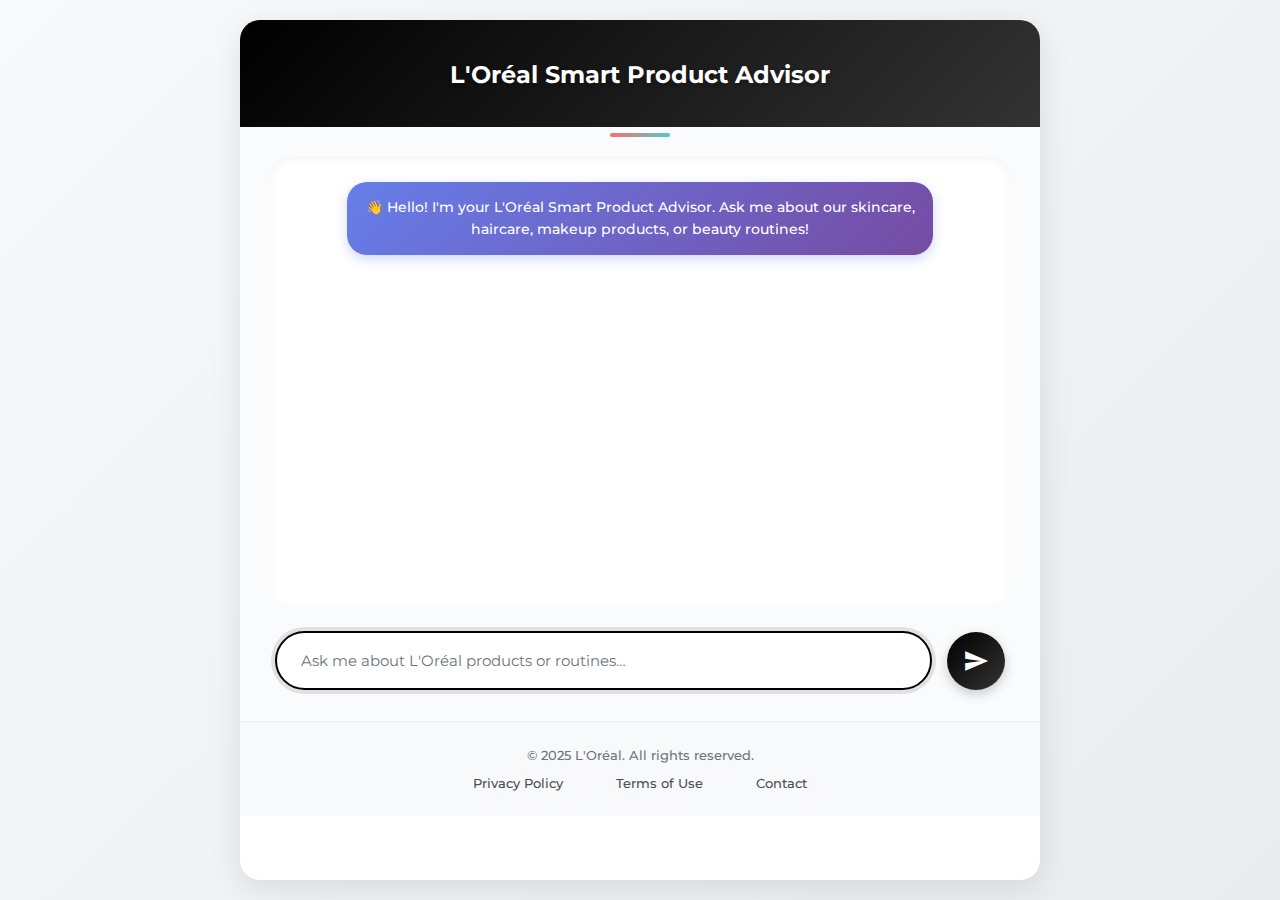
<file: standalone.html>
<!DOCTYPE html>
<html lang="en">
  <head>
    <meta charset="UTF-8" />
    <meta name="viewport" content="width=device-width, initial-scale=1.0" />
    <title>L'Oréal Smart Product Advisor</title>
    <link
      href="https://fonts.googleapis.com/icon?family=Material+Icons"
      rel="stylesheet"
    />
    <link
      href="https://fonts.googleapis.com/css2?family=Montserrat:wght@300;400;500;600;700&display=swap"
      rel="stylesheet"
    />
    <style>
      /* —— basic reset —— */
      * {
        box-sizing: border-box;
        margin: 0;
        padding: 0;
      }

      /* —— body + fonts —— */
      body {
        font-family: "Montserrat", Arial, Helvetica, sans-serif;
        color: #333;
        display: flex;
        justify-content: center;
        background: linear-gradient(135deg, #f8f9fa 0%, #e9ecef 100%);
        min-height: 100vh;
        padding: 20px 0;
      }

      .page-wrapper {
        width: 95%;
        max-width: 800px;
        background: #ffffff;
        border-radius: 20px;
        box-shadow: 0 8px 32px rgba(0, 0, 0, 0.1);
        overflow: hidden;
      }

      /* header */
      .site-header {
        text-align: center;
        padding: 40px 30px 30px;
        background: linear-gradient(135deg, #000000 0%, #333333 100%);
        color: white;
        position: relative;
      }

      .site-header::after {
        content: "";
        position: absolute;
        bottom: -10px;
        left: 50%;
        transform: translateX(-50%);
        width: 60px;
        height: 4px;
        background: linear-gradient(90deg, #ff6b6b, #4ecdc4);
        border-radius: 2px;
      }

      .brand-logo {
        max-width: 120px;
        height: auto;
        margin-bottom: 15px;
        filter: brightness(0) invert(1);
      }

      .site-title {
        font-size: 24px;
        font-weight: 700;
        margin-bottom: 8px;
        color: #ffffff;
        text-shadow: 0 2px 4px rgba(0, 0, 0, 0.3);
      }

      /* chat window */
      .chatbox {
        margin: 0;
        padding: 30px;
        background: #fafbfc;
      }

      .chat-window {
        height: 450px;
        border: none;
        border-radius: 20px;
        padding: 25px;
        font-size: 15px;
        line-height: 1.6;
        overflow-y: auto;
        background: #ffffff;
        box-shadow: inset 0 2px 8px rgba(0, 0, 0, 0.05);
        position: relative;
      }

      .chat-window::-webkit-scrollbar {
        width: 6px;
      }

      .chat-window::-webkit-scrollbar-track {
        background: #f1f3f4;
        border-radius: 3px;
      }

      .chat-window::-webkit-scrollbar-thumb {
        background: #c1c8cd;
        border-radius: 3px;
      }

      .chat-window::-webkit-scrollbar-thumb:hover {
        background: #a8b2b9;
      }

      /* messages */
      .msg {
        margin-bottom: 20px;
        line-height: 1.6;
        max-width: 75%;
        padding: 14px 18px;
        border-radius: 20px;
        position: relative;
        word-wrap: break-word;
        animation: slideIn 0.5s ease-out;
        box-shadow: 0 2px 8px rgba(0, 0, 0, 0.1);
      }

      @keyframes slideIn {
        from {
          opacity: 0;
          transform: translateY(20px) scale(0.9);
        }
        to {
          opacity: 1;
          transform: translateY(0) scale(1);
        }
      }

      @keyframes fadeInScale {
        from {
          opacity: 0;
          transform: scale(0.8);
        }
        to {
          opacity: 1;
          transform: scale(1);
        }
      }

      /* Thinking animation */
      .msg.thinking {
        animation: slideIn 0.3s ease-out;
        background: linear-gradient(135deg, #667eea 0%, #764ba2 100%);
        color: #ffffff;
        margin-left: 0;
        margin-right: auto;
        border-bottom-left-radius: 8px;
        position: relative;
        overflow: hidden;
      }

      .msg.thinking::before {
        content: "";
        position: absolute;
        top: 0;
        left: -100%;
        width: 100%;
        height: 100%;
        background: linear-gradient(
          90deg,
          transparent,
          rgba(255, 255, 255, 0.2),
          transparent
        );
        animation: shimmer 1.5s infinite;
      }

      @keyframes shimmer {
        0% {
          left: -100%;
        }
        100% {
          left: 100%;
        }
      }

      .thinking-dots {
        display: inline-flex;
        align-items: center;
        gap: 4px;
      }

      .thinking-dots::after {
        content: "";
        display: inline-block;
        width: 4px;
        height: 4px;
        border-radius: 50%;
        background: currentColor;
        animation: thinkingDots 1.4s infinite ease-in-out;
      }

      .thinking-dots::before {
        content: "";
        display: inline-block;
        width: 4px;
        height: 4px;
        border-radius: 50%;
        background: currentColor;
        margin-right: 4px;
        animation: thinkingDots 1.4s infinite ease-in-out;
        animation-delay: -0.2s;
      }

      .thinking-icon {
        display: inline-block;
        animation: thinkingPulse 1.5s infinite ease-in-out;
        margin-right: 8px;
      }

      @keyframes thinkingPulse {
        0%,
        100% {
          transform: scale(1);
          opacity: 1;
        }
        50% {
          transform: scale(1.1);
          opacity: 0.8;
        }
      }

      @keyframes thinkingDots {
        0%,
        80%,
        100% {
          transform: scale(0);
          opacity: 0.5;
        }
        40% {
          transform: scale(1);
          opacity: 1;
        }
      }

      /* AI response animation */
      .msg.ai.typing {
        position: relative;
        animation: fadeInScale 0.5s ease-out;
      }

      .msg.ai.typing::after {
        content: "";
        display: inline-block;
        width: 3px;
        height: 20px;
        background: #333333;
        margin-left: 2px;
        animation: typingCursor 1s infinite;
        vertical-align: middle;
        border-radius: 1px;
      }

      @keyframes typingCursor {
        0%,
        50% {
          opacity: 1;
        }
        51%,
        100% {
          opacity: 0;
        }
      }

      .msg.user {
        background: linear-gradient(135deg, #000000 0%, #333333 100%);
        color: #ffffff;
        margin-left: auto;
        margin-right: 0;
        border-bottom-right-radius: 8px;
        position: relative;
      }

      .msg.user::after {
        content: "";
        position: absolute;
        bottom: 0;
        right: -8px;
        width: 0;
        height: 0;
        border: 8px solid transparent;
        border-left-color: #333333;
        border-bottom: none;
      }

      .msg.ai {
        background: linear-gradient(135deg, #f8f9fa 0%, #e9ecef 100%);
        color: #2c3e50;
        margin-left: 0;
        margin-right: auto;
        border-bottom-left-radius: 8px;
        border: 1px solid #dee2e6;
        position: relative;
      }

      .msg.ai::after {
        content: "";
        position: absolute;
        bottom: 0;
        left: -9px;
        width: 0;
        height: 0;
        border: 8px solid transparent;
        border-right-color: #e9ecef;
        border-bottom: none;
      }

      .msg.system {
        background: linear-gradient(135deg, #667eea 0%, #764ba2 100%);
        color: #ffffff;
        text-align: center;
        margin: 0 auto 25px;
        border-radius: 20px;
        font-size: 14px;
        max-width: 85%;
        font-weight: 500;
        box-shadow: 0 4px 12px rgba(102, 126, 234, 0.3);
      }

      /* input row */
      .chat-form {
        display: flex;
        gap: 15px;
        margin-top: 25px;
        padding: 0 5px;
      }

      .chat-form input {
        flex: 1;
        padding: 18px 24px;
        border: 2px solid #e9ecef;
        border-radius: 30px;
        font-size: 15px;
        font-family: "Montserrat", Arial, Helvetica, sans-serif;
        transition: all 0.3s ease;
        background: #ffffff;
        box-shadow: 0 2px 8px rgba(0, 0, 0, 0.05);
      }

      .chat-form input:focus {
        outline: none;
        border-color: #000000;
        box-shadow: 0 0 0 4px rgba(0, 0, 0, 0.1);
        transform: translateY(-1px);
      }

      .chat-form input::placeholder {
        color: #6c757d;
        font-weight: 400;
      }

      .chat-form button {
        font-size: 20px;
        background: linear-gradient(135deg, #000000 0%, #333333 100%);
        color: #fff;
        border: none;
        border-radius: 50%;
        padding: 15px;
        width: 58px;
        height: 58px;
        display: flex;
        align-items: center;
        justify-content: center;
        cursor: pointer;
        transition: all 0.3s ease;
        box-shadow: 0 4px 12px rgba(0, 0, 0, 0.2);
        position: relative;
        overflow: hidden;
      }

      .chat-form button::before {
        content: "";
        position: absolute;
        top: 0;
        left: -100%;
        width: 100%;
        height: 100%;
        background: linear-gradient(
          90deg,
          transparent,
          rgba(255, 255, 255, 0.2),
          transparent
        );
        transition: left 0.5s;
      }

      .chat-form button:hover::before {
        left: 100%;
      }

      .chat-form button .material-icons {
        font-size: 26px;
        z-index: 1;
      }

      .chat-form button:hover {
        background: linear-gradient(135deg, #333333 0%, #000000 100%);
        transform: translateY(-3px);
        box-shadow: 0 6px 20px rgba(0, 0, 0, 0.3);
      }

      .chat-form button:active {
        transform: translateY(-1px);
        box-shadow: 0 3px 10px rgba(0, 0, 0, 0.2);
      }

      .chat-form button:focus {
        outline: none;
        box-shadow: 0 0 0 4px rgba(0, 0, 0, 0.2);
      }

      /* visually hidden */
      .visually-hidden {
        position: absolute;
        width: 1px;
        height: 1px;
        padding: 0;
        margin: -1px;
        overflow: hidden;
        clip: rect(0, 0, 0, 0);
        white-space: nowrap;
        border: 0;
      }

      /* footer */
      .site-footer {
        margin: 0;
        text-align: center;
        font-size: 13px;
        color: #6c757d;
        background: #f8f9fa;
        padding: 25px 30px;
        border-top: 1px solid #e9ecef;
      }

      .site-footer p {
        margin-bottom: 12px;
        font-weight: 500;
      }

      .site-footer nav {
        margin-top: 12px;
      }

      .site-footer a {
        margin: 0 15px;
        color: #495057;
        text-decoration: none;
        font-weight: 500;
        transition: all 0.3s ease;
        padding: 5px 10px;
        border-radius: 15px;
      }

      .site-footer a:hover {
        color: #000000;
        background: rgba(0, 0, 0, 0.05);
        transform: translateY(-1px);
      }
    </style>
  </head>

  <body>
    <div class="page-wrapper">
      <!------- Header / Branding ------->
      <header class="site-header">
        <h1 class="site-title">L'Oréal Smart Product Advisor</h1>
      </header>

      <!------- Chat Area ------->
      <main>
        <section class="chatbox">
          <div id="chatWindow" class="chat-window">
            <!-- messages will be appended here via JS -->
          </div>

          <form id="chatForm" class="chat-form">
            <label for="userInput" class="visually-hidden">Message</label>
            <input
              id="userInput"
              name="userInput"
              type="text"
              placeholder="Ask me about L'Oréal products or routines…"
              autocomplete="off"
              required
            />
            <button type="submit" id="sendBtn">
              <span class="material-icons">send</span>
              <span class="visually-hidden">Send</span>
            </button>
          </form>
        </section>
      </main>

      <!------- Footer Links ------->
      <footer class="site-footer">
        <p>&copy; 2025 L'Oréal. All rights reserved.</p>
        <nav>
          <a href="#">Privacy Policy</a>
          <a href="#">Terms of Use</a>
          <a href="#">Contact</a>
        </nav>
      </footer>
    </div>

    <script>
      // Embedded configuration
      const CLOUDFLARE_WORKER_URL =
        "https://loreal-chatbot-api.mmzuhd.workers.dev/";

      /* DOM elements */
      const chatForm = document.getElementById("chatForm");
      const userInput = document.getElementById("userInput");
      const chatWindow = document.getElementById("chatWindow");

      // Conversation history to maintain context
      let conversationHistory = [
        {
          role: "system",
          content:
            "You are a helpful L'Oréal product advisor. You only answer questions about L'Oréal products, beauty routines, skincare, haircare, and makeup. If someone asks about anything unrelated to L'Oréal or beauty, politely redirect them to ask about L'Oréal products instead. Keep your responses helpful, friendly, and focused on L'Oréal's product lines and beauty advice.",
        },
      ];

      // Set initial message
      function addMessage(content, type = "system") {
        const messageDiv = document.createElement("div");
        messageDiv.className = `msg ${type}`;
        messageDiv.textContent = content;
        chatWindow.appendChild(messageDiv);

        // Scroll to bottom of chat window
        chatWindow.scrollTop = chatWindow.scrollHeight;
      }

      // Enhanced function for animated thinking message
      function showThinkingMessage() {
        const thinkingDiv = document.createElement("div");
        thinkingDiv.className = "msg thinking";
        thinkingDiv.innerHTML = `
          <span class="thinking-icon">🤔</span>
          <span class="thinking-dots">Thinking</span>
        `;
        chatWindow.appendChild(thinkingDiv);
        chatWindow.scrollTop = chatWindow.scrollHeight;
        return thinkingDiv;
      }

      // Enhanced function for typing animation effect
      function addMessageWithTyping(content, type = "ai") {
        return new Promise((resolve) => {
          const messageDiv = document.createElement("div");
          messageDiv.className = `msg ${type} typing`;
          chatWindow.appendChild(messageDiv);

          // Scroll to bottom
          chatWindow.scrollTop = chatWindow.scrollHeight;

          // Typing effect
          let index = 0;
          const typingSpeed = 30; // milliseconds per character

          function typeCharacter() {
            if (index < content.length) {
              messageDiv.textContent = content.substring(0, index + 1);
              index++;
              setTimeout(typeCharacter, typingSpeed);
              // Keep scrolling as text appears
              chatWindow.scrollTop = chatWindow.scrollHeight;
            } else {
              // Remove typing class when done
              messageDiv.classList.remove("typing");
              resolve();
            }
          }

          // Start typing after a brief delay
          setTimeout(typeCharacter, 200);
        });
      }

      // Initialize chat with welcome message
      setTimeout(() => {
        addMessage(
          "👋 Hello! I'm your L'Oréal Smart Product Advisor. Ask me about our skincare, haircare, makeup products, or beauty routines!"
        );
      }, 100);

      /* Handle form submit */
      chatForm.addEventListener("submit", async (e) => {
        e.preventDefault();

        // Get user input
        const userMessage = userInput.value.trim();
        if (!userMessage) return;

        // Display user message with animation
        addMessage(userMessage, "user");

        // Clear input field
        userInput.value = "";

        // Show enhanced thinking animation
        const thinkingDiv = showThinkingMessage();

        try {
          // Add user message to conversation history
          conversationHistory.push({
            role: "user",
            content: userMessage,
          });

          // Use Cloudflare Worker
          const response = await fetch(CLOUDFLARE_WORKER_URL, {
            method: "POST",
            headers: {
              "Content-Type": "application/json",
            },
            body: JSON.stringify({
              messages: conversationHistory,
            }),
          });

          // Parse the response
          const data = await response.json();

          // Check if we got a valid response
          if (data.choices && data.choices[0] && data.choices[0].message) {
            const aiResponse = data.choices[0].message.content;

            // Add AI response to conversation history
            conversationHistory.push({
              role: "assistant",
              content: aiResponse,
            });

            // Display AI response with typing animation, then remove thinking bubble
            await addMessageWithTyping(aiResponse, "ai");

            // Remove thinking message AFTER typing is complete
            if (thinkingDiv.parentNode) {
              chatWindow.removeChild(thinkingDiv);
            }
          } else {
            // Handle error case with typing animation
            await addMessageWithTyping(
              "Sorry, I'm having trouble connecting right now. Please try again!",
              "ai"
            );

            // Remove thinking message AFTER error message is typed
            if (thinkingDiv.parentNode) {
              chatWindow.removeChild(thinkingDiv);
            }
          }
        } catch (error) {
          // Show error message with typing animation first
          console.error("Error:", error);
          await addMessageWithTyping(
            "Sorry, I encountered an error. Please check your connection and try again.",
            "ai"
          );

          // Remove thinking message AFTER error message is typed
          if (thinkingDiv.parentNode) {
            chatWindow.removeChild(thinkingDiv);
          }
        }
      });

      // Focus on input field when page loads
      userInput.focus();
    </script>
  </body>
</html>
</file>
